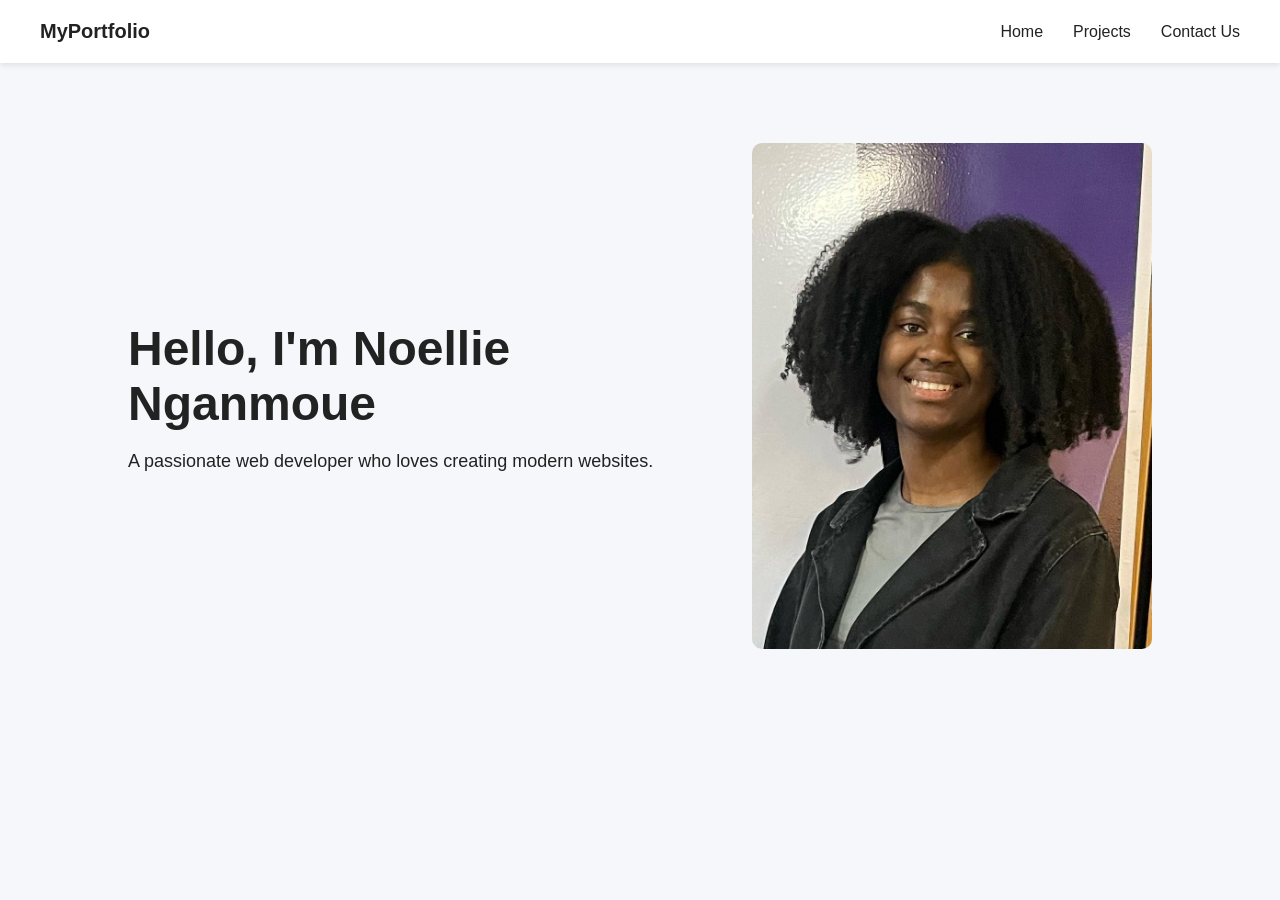
<file: index.html>
<!DOCTYPE html>
<html lang="en">
<head>
<meta charset="UTF-8">
<meta name="viewport" content="width=device-width, initial-scale=1.0">
<title>My Portfolio</title>
<link rel="stylesheet" href="styles.css">
</head>

<body>

<nav>
<div class="logo">MyPortfolio</div>

<ul class="nav-links">
<li><a href="index.html">Home</a></li>
<li><a href="about.html">Projects</a></li>
<li><a href="contact.html">Contact Us</a></li>
</ul>
</nav>

<section class="hero">

<div class="hero-text">
<h1>Hello, I'm Noellie Nganmoue</h1>
<p>A passionate web developer who loves creating modern websites.</p>
</div>

<img src="img.jpg" alt="Profile Image">

</section>

</body>

</html>
</file>
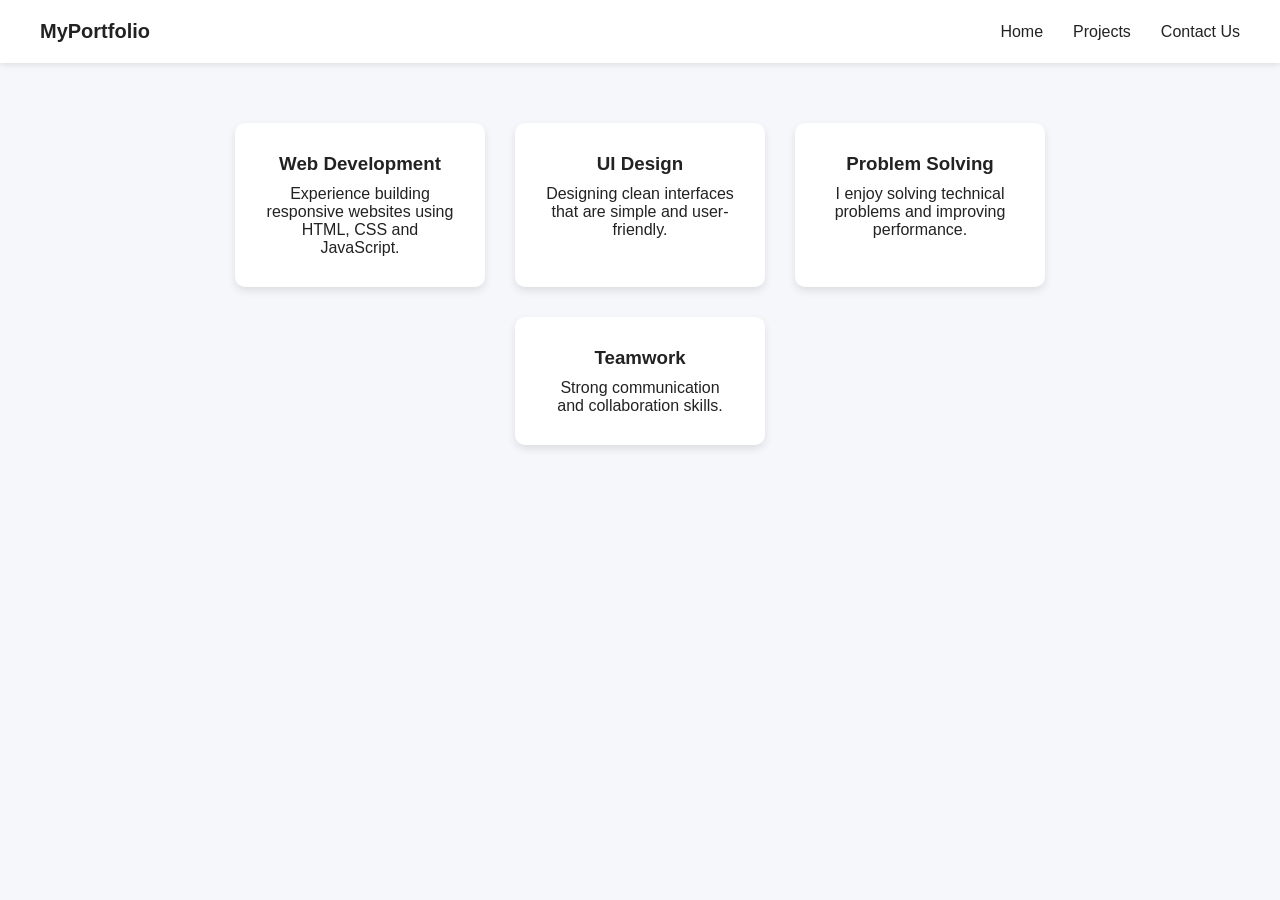
<file: about.html>
<!DOCTYPE html>
<html lang="en">
<head>
<meta charset="UTF-8">
<meta name="viewport" content="width=device-width, initial-scale=1.0">
<title>About Me</title>
<link rel="stylesheet" href="styles.css">
</head>

<body>

<nav>
<div class="logo">MyPortfolio</div>

<ul class="nav-links">
<li><a href="index.html">Home</a></li>
<li><a href="about.html">Projects</a></li>
<li><a href="contact.html">Contact Us</a></li>
</ul>
</nav>

<section class="cards">

<div class="card">
<h3>Web Development</h3>
<p>Experience building responsive websites using HTML, CSS and JavaScript.</p>
</div>

<div class="card">
<h3>UI Design</h3>
<p>Designing clean interfaces that are simple and user-friendly.</p>
</div>

<div class="card">
<h3>Problem Solving</h3>
<p>I enjoy solving technical problems and improving performance.</p>
</div>

<div class="card">
<h3>Teamwork</h3>
<p>Strong communication and collaboration skills.</p>
</div>

</section>

</body>
</html>
</file>
<file: styles.css>
/* COLOR SCHEME */
:root{
    --base-color:#f5f7fa;     /* background */
    --contrast-color:#222;    /* text */
    --accent-color:#4f46e5;   /* buttons / highlights */
}

/* GLOBAL */
*{
    margin:0;
    padding:0;
    box-sizing:border-box;
    font-family:Arial, Helvetica, sans-serif;
}

body{
    background:var(--base-color);
    color:var(--contrast-color);
}

/* NAVBAR */

nav{
    display:flex;
    justify-content:space-between;
    align-items:center;
    padding:20px 40px;
    background:white;
    box-shadow:0 2px 6px rgba(0,0,0,0.1);
}

.logo{
    font-weight:bold;
    font-size:20px;
}

.nav-links{
    list-style:none;
    display:flex;
    gap:30px;
}

.nav-links a{
    text-decoration:none;
    color:var(--contrast-color);
    font-weight:500;
}

.nav-links a:hover{
    color:var(--accent-color);
}

/* HOME PAGE */

.hero{
    display:flex;
    align-items:center;
    justify-content:space-between;
    padding:80px 10%;
    gap:40px;
}

.hero-text h1{
    font-size:48px;
    margin-bottom:20px;
}

.hero-text p{
    font-size:18px;
}

.hero img{
    width:400px;
    border-radius:10px;
}

/* ABOUT PAGE */

.cards{
    display:flex;
    justify-content:center;
    gap:30px;
    padding:60px 10%;
    flex-wrap:wrap;
}

.card{
    background:white;
    padding:30px;
    width:250px;
    border-radius:10px;
    box-shadow:0 4px 8px rgba(0,0,0,0.1);
    text-align:center;
}

.card h3{
    margin-bottom:10px;
}

/* CONTACT PAGE */

.contact{
    display:flex;
    flex-direction:column;
    align-items:center;
    justify-content:center;
    padding:120px 20px;
    text-align:center;
}

.contact h1{
    font-size:40px;
    margin-bottom:30px;
}

.contact ul{
    list-style:none;
}

.contact li{
    margin:10px 0;
}

.contact a{
    color:var(--accent-color);
    text-decoration:none;
}

/* RESPONSIVE DESIGN */

@media (max-width:768px){

.hero{
    flex-direction:column;
    text-align:center;
}

.hero img{
    width:100%;
    max-width:350px;
}

.cards{
    flex-direction:column;
    align-items:center;
}

}
</file>
